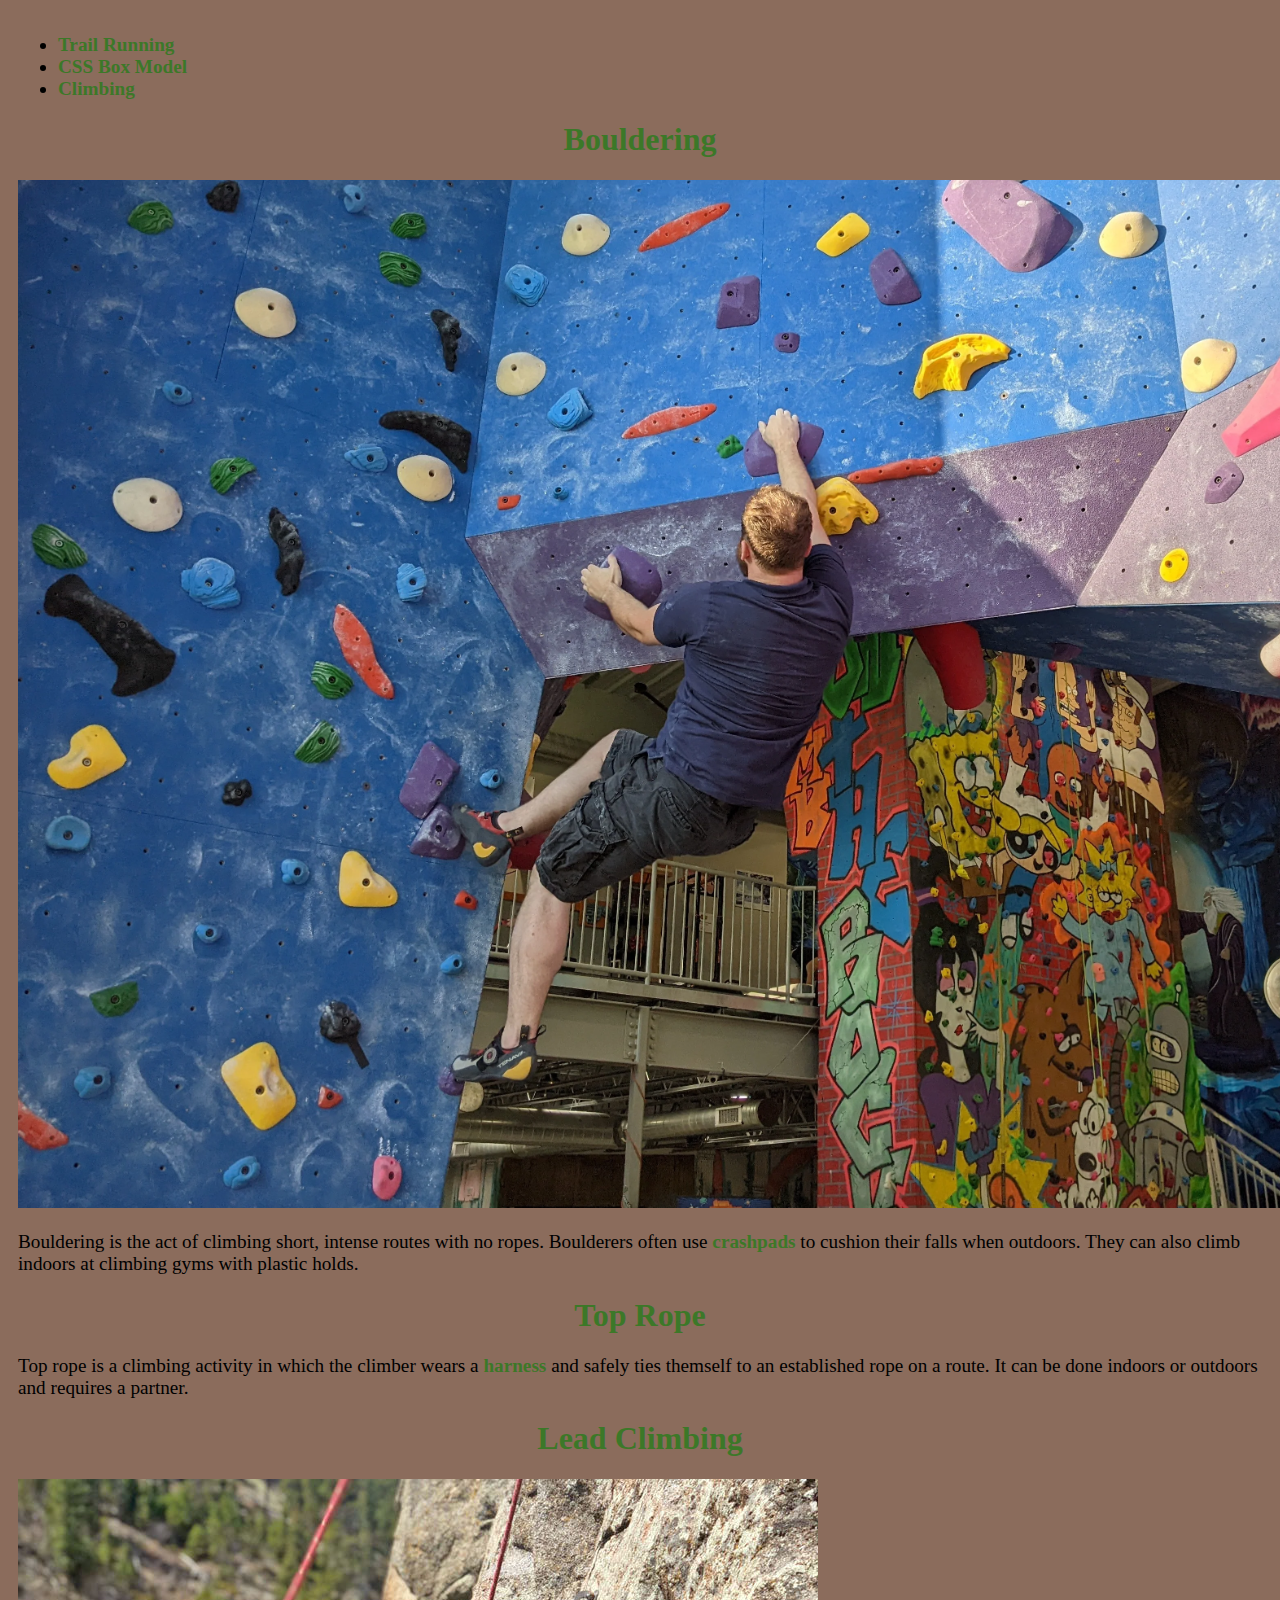
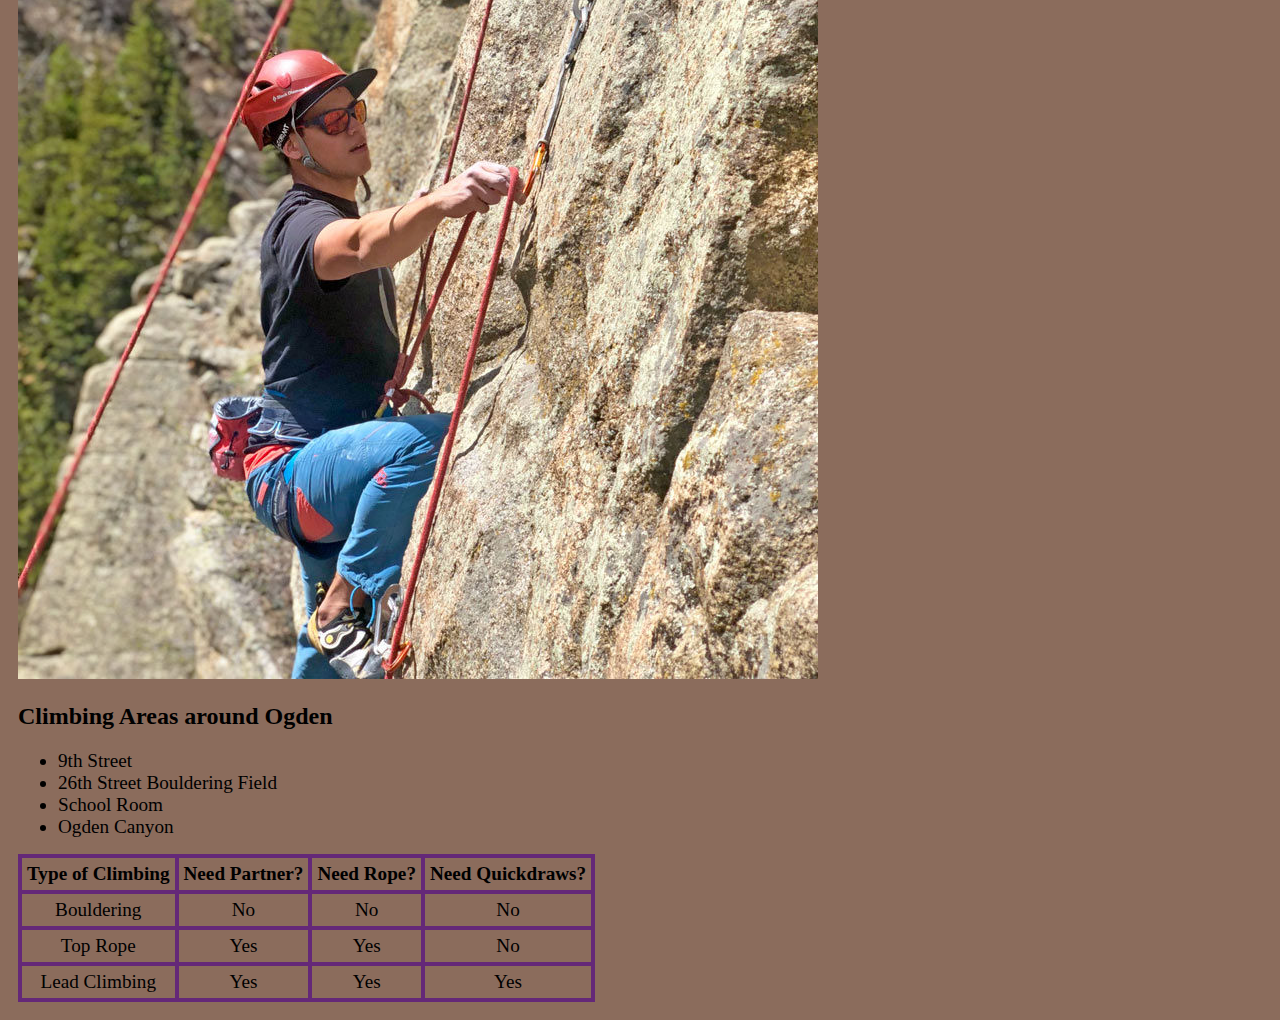
<file: index.html>
<!DOCTYPE html>
<html lang="en-US">

<head>
	<meta charset="UTF-8">
	<meta name="viewport" content="width=device-width, initial-scale=1.0">
	<title>Ryan's Home Page</title>
	<meta name="description" content="Ryan's three different websites for CS 1030">
	<meta name="keywords" content="running, trail running, CSS, box model, climbing">
	<meta name="author" content= "Ryan Ash">

<link rel="stylesheet" href="resources/climbing_style.css">
</head>
<body>
	
<ul>
<li><a href="running.html">Trail Running</a></li>
<li><a href="box_model.html">CSS Box Model</a></li>
<li><a href="index.html">Climbing</a></li>
</ul>

<h1>Bouldering</h1>

<img src="resources/bouldering.png"
	alt="a man climbs a route in a bouldering gym"
	width="1371" height="1028">

<p>
Bouldering is the act of climbing short, intense routes with no ropes. Boulderers often use <a href="https://www.outdoorgearlab.com/topics/climbing/best-bouldering-crash-pad">crashpads</a> to cushion their falls when outdoors. They can also climb indoors at climbing gyms with plastic holds.
</p>

<h1>Top Rope</h1>
<p>
Top rope is a climbing activity in which the climber wears a <a href="https://www.outdoorgearlab.com/topics/climbing/best-climbing-harness"> harness</a> and safely ties themself to an established rope on a route. It can be done indoors or outdoors and requires a partner.
</p>

<h1>Lead Climbing</h1>
<a href="https://www.climbing.com/skills/how-to-lead-climb/">
<img src="resources/leadclimbing.jpg"
	alt="a man clips into a quickdraw on an outdoor lead route"
	width="800" height="800">
</a>

<h2>Climbing Areas around Ogden</h2>
<ul>
<li>9th Street</li>
<li>26th Street Bouldering Field</li>
<li>School Room</li>
<li>Ogden Canyon</li>
</ul>

<table>
<tr>
<th>Type of Climbing</th>
<th>Need Partner?</th>
<th>Need Rope?</th>
<th>Need Quickdraws?</th>
</tr>

<tr>
<td>Bouldering</td>
<td>No</td>
<td>No</td>
<td>No</td>
</tr>

<tr>
<td>Top Rope</td>
<td>Yes</td>
<td>Yes</td>
<td>No</td>
</tr>

<tr>
<td>Lead Climbing</td>
<td>Yes</td>
<td>Yes</td>
<td>Yes</td>
</tr>

</table>

</body>
</html>
</file>
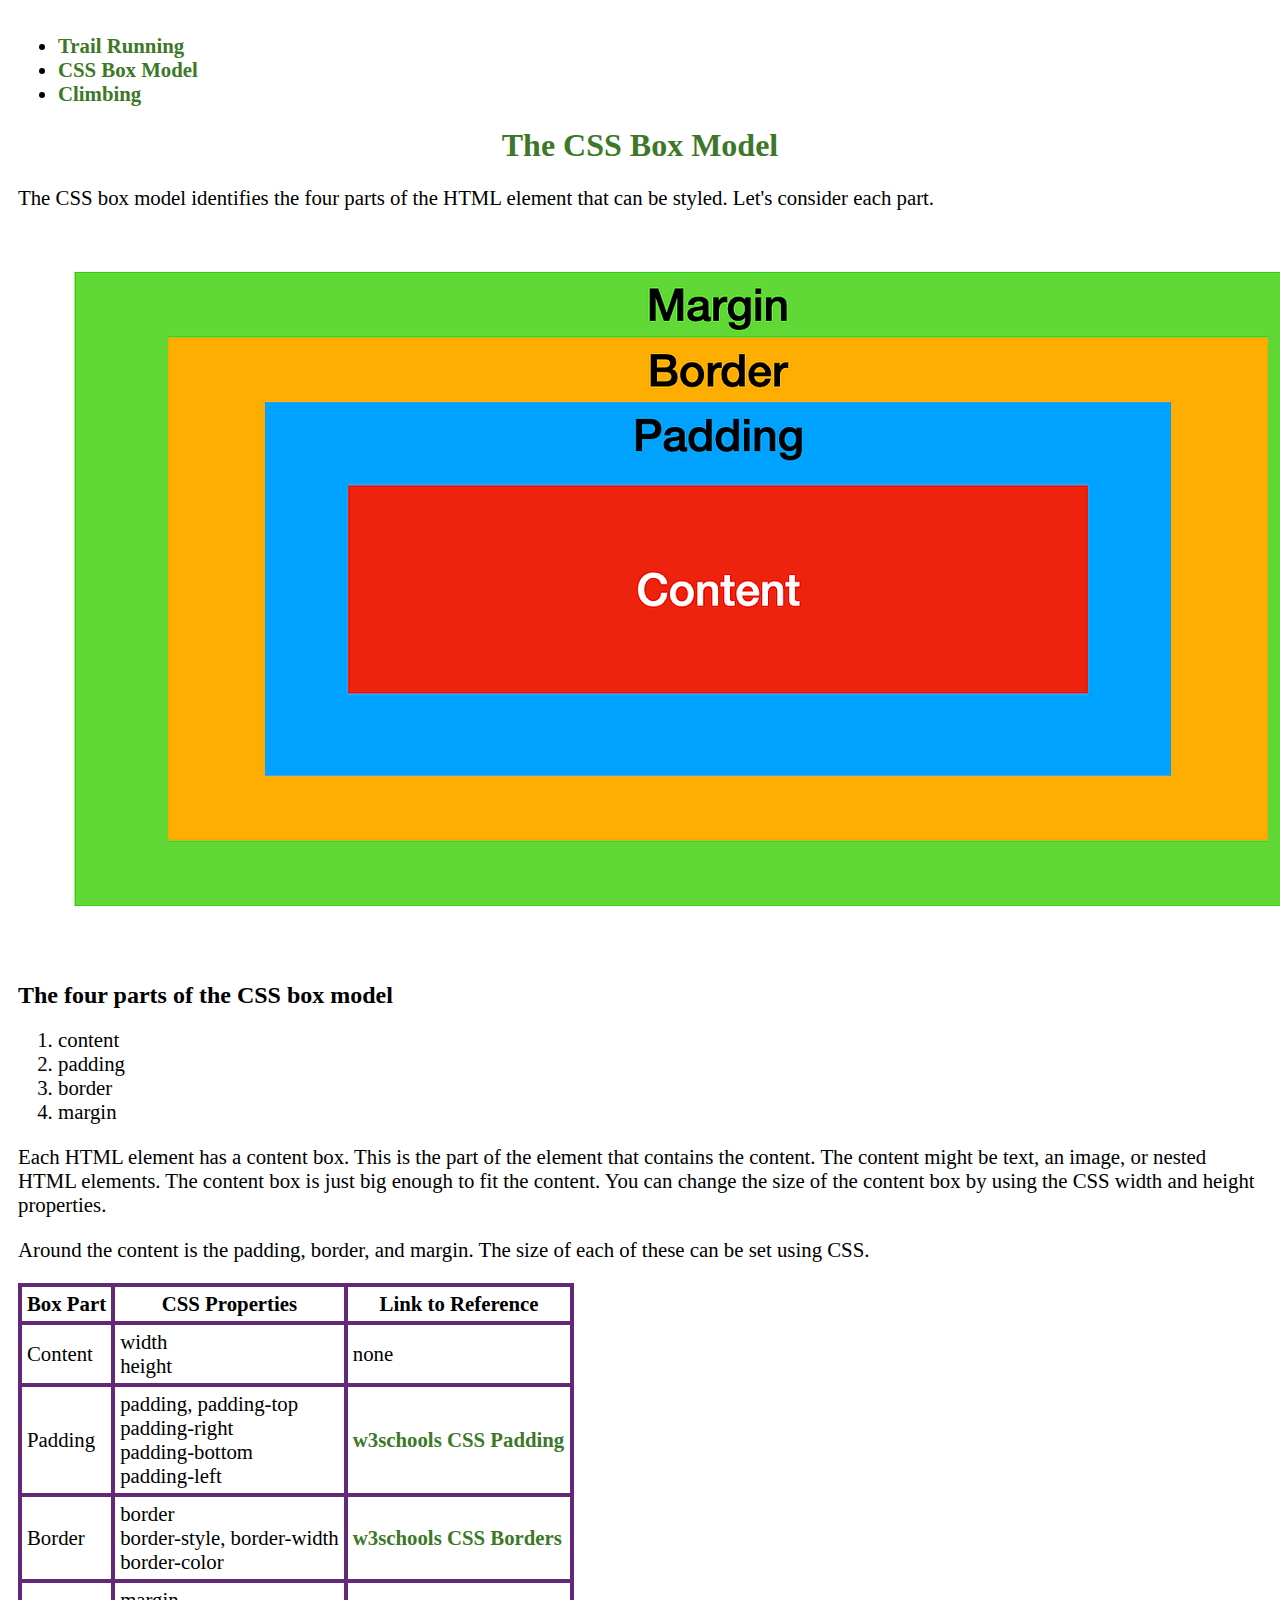
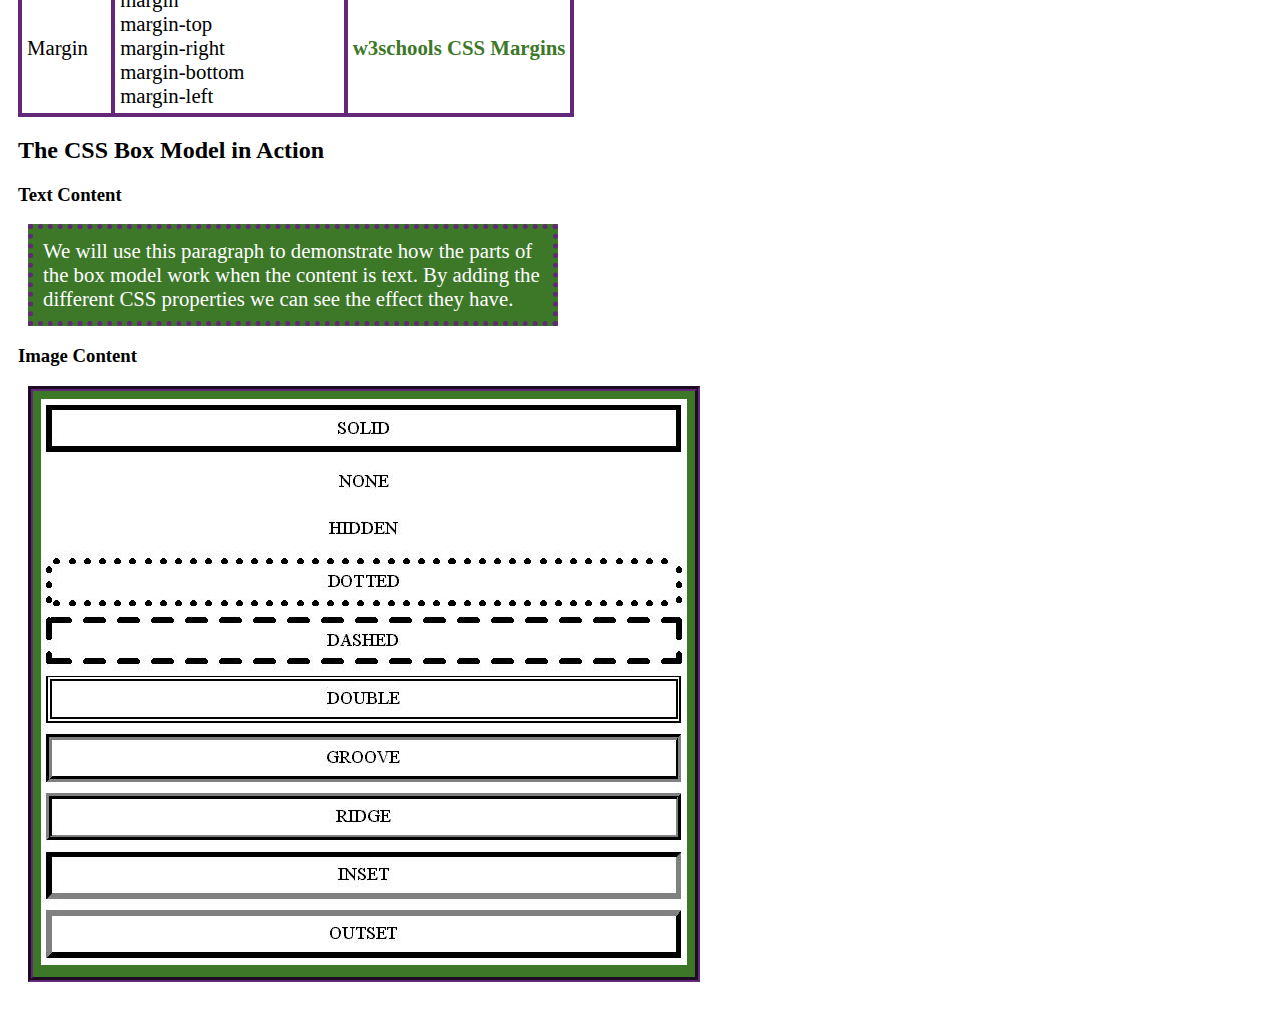
<file: box_model.html>
<!doctype html>
<html lang="en-US">

<head>
<meta charset="UTF-8">

<title>CSS Box Model</title>

<meta name="description" content="A page about the CSS box model">
<meta name="keywords" content="CSS, boxmodel, box model, style">
<meta name="author" content= "Ryan Ash">
<meta name="viewport" content="width=device-width, initial-scale=1.0">

<link rel="stylesheet" href="resources/box_model_style.css">
</head>

<body>

<ul>
<li><a href="running.html">Trail Running</a></li>
<li><a href="box_model.html">CSS Box Model</a></li>
<li><a href="index.html">Climbing</a></li>
</ul>

<h1>
The CSS Box Model
</h1>

<p>
The CSS box model identifies the four parts of the HTML element that 
can be styled. Let's consider each part.
</p>

<a href="https://css-tricks.com/almanac/properties/b/border/">
<img src="resources/boxmodel.png"
	alt="information about the CSS box model"
	width="1400" height="727">
</a>

<h2>
The four parts of the CSS box model
</h2>

<ol>
<li>content</li>
<li>padding</li>
<li>border</li>
<li>margin</li>
</ol>

<p>
Each HTML element has a content box. This is the part of the element that 
contains the content. The content might be text, an image, or nested HTML 
elements. The content box is just big enough to fit the content. You can 
change the size of the content box by using the CSS width and height
properties.
</p>

<p>
Around the content is the padding, border, and margin. The size of each of 
these can be set using CSS.
</p>

<table>

<tr>	
<th>Box Part</th>
<th>CSS Properties</th>
<th>Link to Reference</th>
</tr>

<tr>
<td>Content</td>
<td>width<br> height</td>
<td>none</td>
</tr>

<tr>
<td>Padding</td>
<td>padding, padding-top<br> padding-right<br> padding-bottom<br> padding-left</td>
<td><a href="https://www.w3schools.com/css/css_padding.asp">w3schools CSS Padding</a></td>
</tr>

<tr>
<td>Border</td>
<td>border<br> border-style, border-width<br> border-color</td>
<td><a href="https://www.w3schools.com/css/css_border.asp">w3schools CSS Borders</a>
</td>
</tr>

<tr>
<td>Margin</td>
<td>margin<br> margin-top<br> margin-right<br> margin-bottom<br> margin-left</td>
<td><a href="https://www.w3schools.com/css/css_margin.asp">w3schools CSS Margins</a></td>
</tr>
</table>

<h2>
The CSS Box Model in Action
</h2>

<h3>
Text Content
</h3>

<p class="cssboxmodel">
We will use this paragraph to demonstrate how the parts of
the box model work when the content is text. By adding the 
different CSS properties we can see the effect they have.
</p>

<h3>
Image Content
</h3>

<div class="mydiv"><img src="resources/border.jpg"
	alt="information about borders in CSS"
	width="646" height="566">
</div>

</body>
</html>
</file>
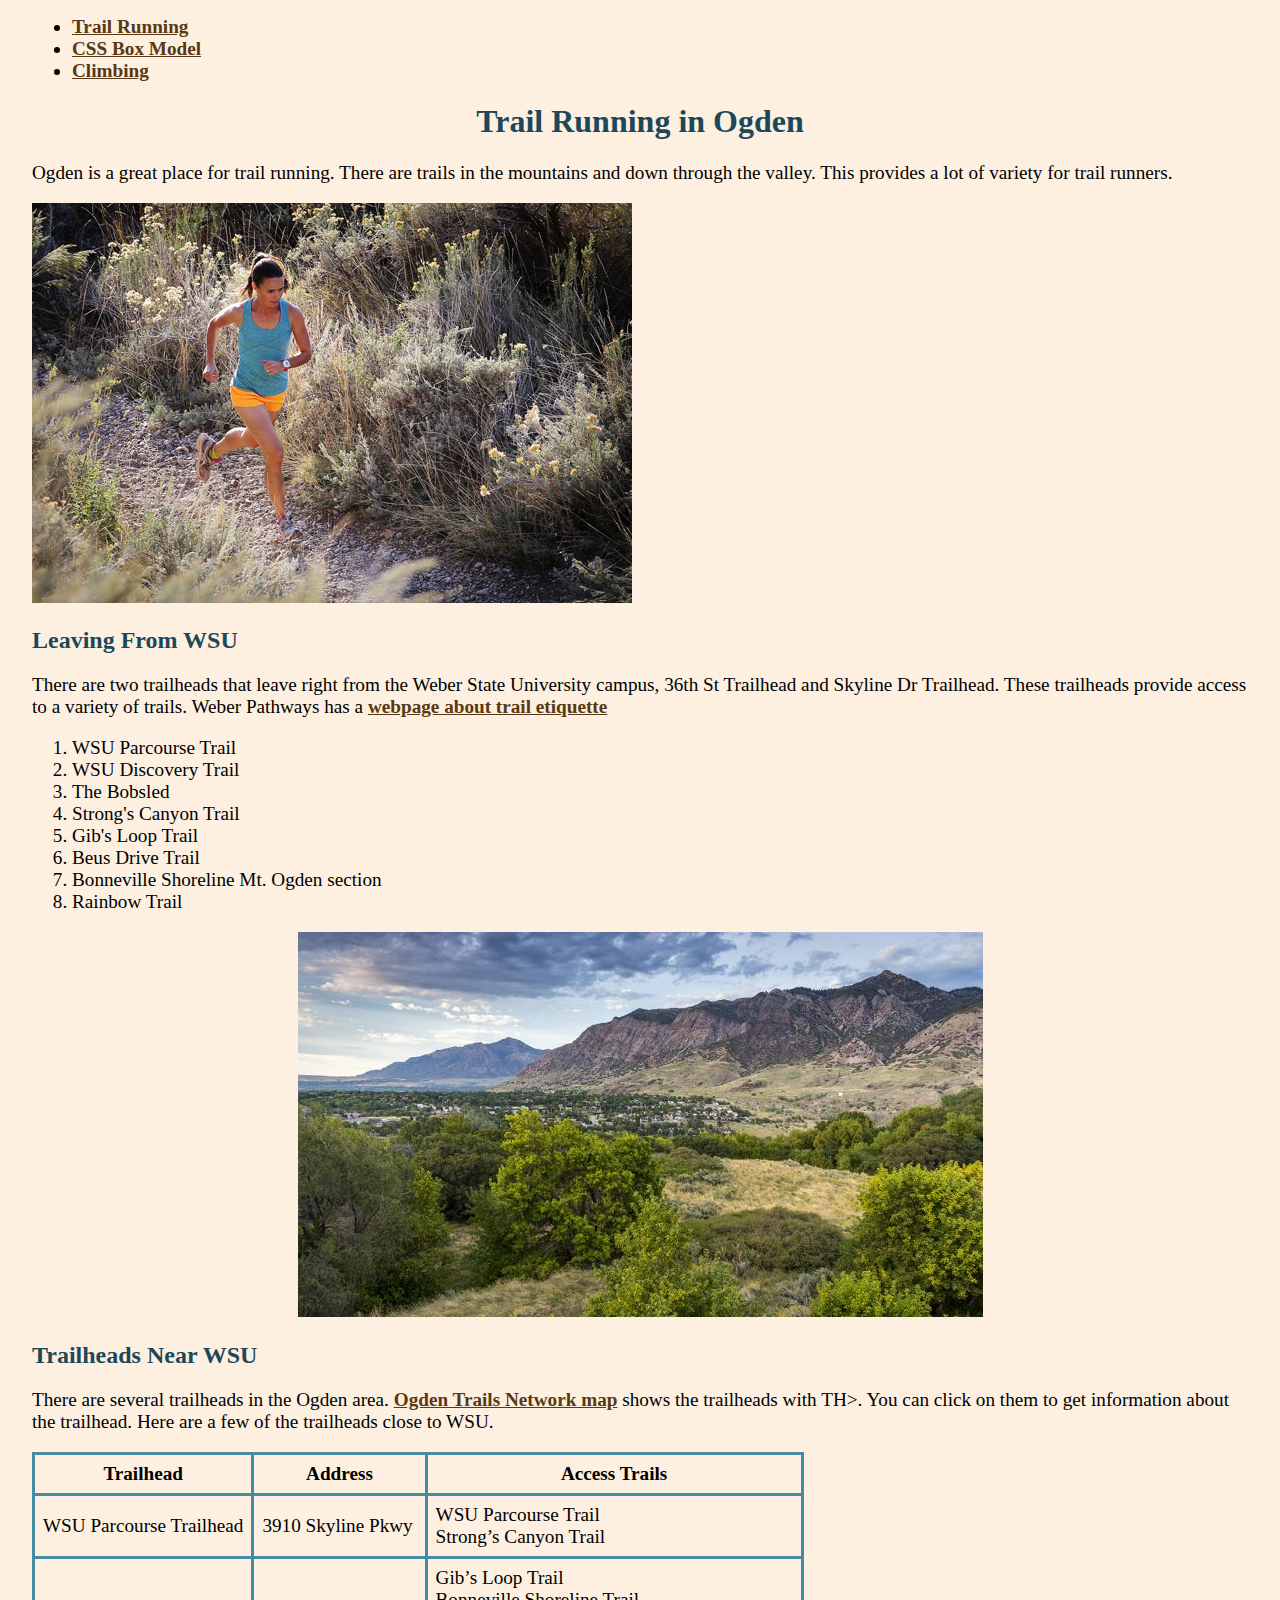
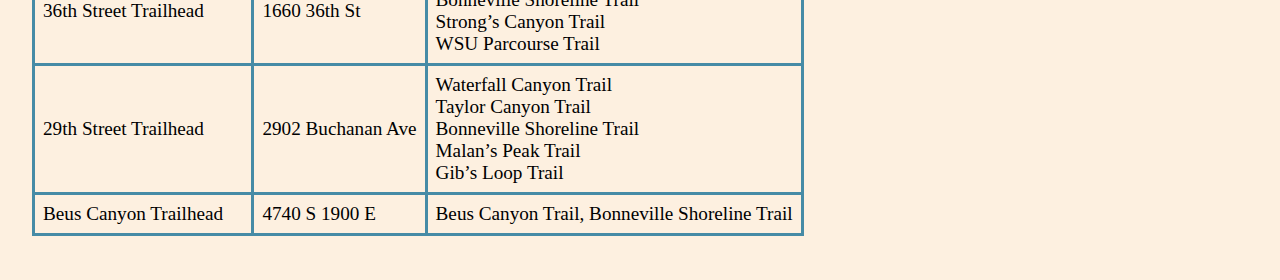
<file: running.html>
<!doctype html>
<html lang="en-US">

<head>
<meta charset="UTF-8">

<title>Trail Running</title>

<meta name="description" content="A brief view of trail running in Ogden">
<meta name="keywords" content="Ogden, trail running, trails, running">
<meta name="author" content= "Linda DuHadway, Ryan Ash">
<meta name="viewport" content="width=device-width, initial-scale=1.0">

<link rel="stylesheet" href="resources/running_style.css">
</head>

<body>

<ul>
<li><a href="running.html">Trail Running</a></li>
<li><a href="box_model.html">CSS Box Model</a></li>
<li><a href="index.html">Climbing</a></li>
</ul>

<h1>Trail Running in Ogden</h1>

<p>Ogden is a great place for trail running. There are trails in the 
mountains and down through the valley. 
This provides a lot of variety for trail runners.</p>

<a href="https://www.ogdenmarathon.com/">
<img src="resources/runner.jpg" 
	alt="Cynthia Fowler running on a trail in the Ogden area" 
	width="600" height="400">
</a>

<h2>Leaving From WSU</h2>

<p>There are two trailheads that leave right from the Weber State 
	University campus, 
	36th St Trailhead and Skyline Dr Trailhead. 
	These trailheads provide access to a variety of trails.
	Weber Pathways has a
	<a href="https://www.weberpathways.org/trail-etiquette">
	webpage about trail etiquette</a>
 	</p>

<ol>
<li>WSU Parcourse Trail</li>
<li>WSU Discovery Trail</li>
<li>The Bobsled</li>
<li>Strong's Canyon Trail</li>
<li>Gib's Loop Trail</li>
<li>Beus Drive Trail</li>
<li>Bonneville Shoreline Mt. Ogden section</li>
<li>Rainbow Trail</li>
</ol>

<p class="picture">
<img src="resources/view.jpg" 
	alt="View of a trail in the Ogden mountains" 
	width="685" height="385">
</p>

<h2>Trailheads Near WSU</h2>

<p>There are several trailheads in the Ogden area. 
	<a href="http://trails.ogdencity.com/">Ogden Trails Network map</a>
	shows the trailheads with TH>. 
	You can click on them to get information about the trailhead. 
	Here are a few of the trailheads close to WSU.</p>

<table>

<tr>
<th>Trailhead</th>
<th>Address</th>
<th>Access Trails</th>
</tr>

<tr>
<td>WSU Parcourse Trailhead</td>
<td>3910 Skyline Pkwy</td>
<td>WSU Parcourse Trail <br> Strong’s Canyon Trail</td>
</tr>

<tr>
<td>36th Street Trailhead</td>
<td>1660 36th St</td>
<td>Gib’s Loop Trail<br> Bonneville Shoreline Trail<br> 
	Strong’s Canyon Trail<br> WSU Parcourse Trail</td>
</tr>

<tr>
<td>29th Street Trailhead</td>
<td>2902 Buchanan Ave</td>
<td>Waterfall Canyon Trail<br> Taylor Canyon Trail<br> 
	Bonneville Shoreline Trail<br> 
	Malan’s Peak Trail<br> Gib’s Loop Trail</td>
</tr>

<tr>
<td>Beus Canyon Trailhead</td>
<td>4740 S 1900 E</td>
<td>Beus Canyon Trail, Bonneville Shoreline Trail</td>
</tr>
</table>

</body>
</html>
</file>
<file: resources/climbing_style.css>
/*
  white: #FFFFFF
  accent 1: #3C7828
  accent 2: #642878
*/

h1 {
  color: #3C7828;
  text-align: center;
}

th, td {
  border: #642878 solid 4px;
  padding: 5px;
}

table {
  border-collapse: collapse;
  text-align: center;
}

a {
  color: #3C7828;
  font-weight: bold;
  text-decoration: none;
}

a:hover {
  color: #642878;
}

body {
  padding: 10px;
  background-color: #8B6C5C;
}

p, li, table {
  font-size: 1.2em;
</file>
<file: resources/box_model_style.css>
/*
  white: #FFFFFF
  accent 1: #3C7828
  accent 2: #642878
*/

h1 {
  color: #3C7828;
  text-align: center;
}

th, td {
  border: #642878 solid 4px;
  padding: 5px;
}

table {
  border-collapse: collapse;
}

a {
  color: #3C7828;
  font-weight: bold;
  text-decoration: none;
}

a:hover {
  color: #642878;
}

p.cssboxmodel {
  background-color: #3C7828;
  color: #FFFFFF;
  width: 500px;
  padding: 10px;
  border: #642878 dotted 5px;
  margin: 10px;
}

.mydiv {
  background-color: #3C7828;
  width: 646px;
  padding: 8px;
  border: #642878 groove 5px;
  margin: 10px;
}

body {
  padding: 10px;
}

p, li, table {
  font-size: 1.3em;
}
</file>
<file: resources/running_style.css>
/*
	blue = #468BA6
	orange = #F29A2E
	light orange = #FDF0E0
	darker blue = #1D4859
	brown = #593814
*/

body {
	background-color: #FDF0E0;
	padding: 0px 24px 36px 24px;
}

a {
	color: #593814;
	font-weight: bold;
}

a:hover {
	color: #1D4859;
}

h1, h2 {
	color: #1D4859;
}

h1 {
	text-align: center;
}

p.picture {
	text-align: center;
}

p, li, table {
	font-size: 1.2em;
}

th, td {
	/*border-color: #468BA6;
	border-style: solid;
	border-width: 3px; */
	border: #468BA6 solid 3px;
	padding: 8px;
}

table {
	border-collapse: collapse;
}
</file>
